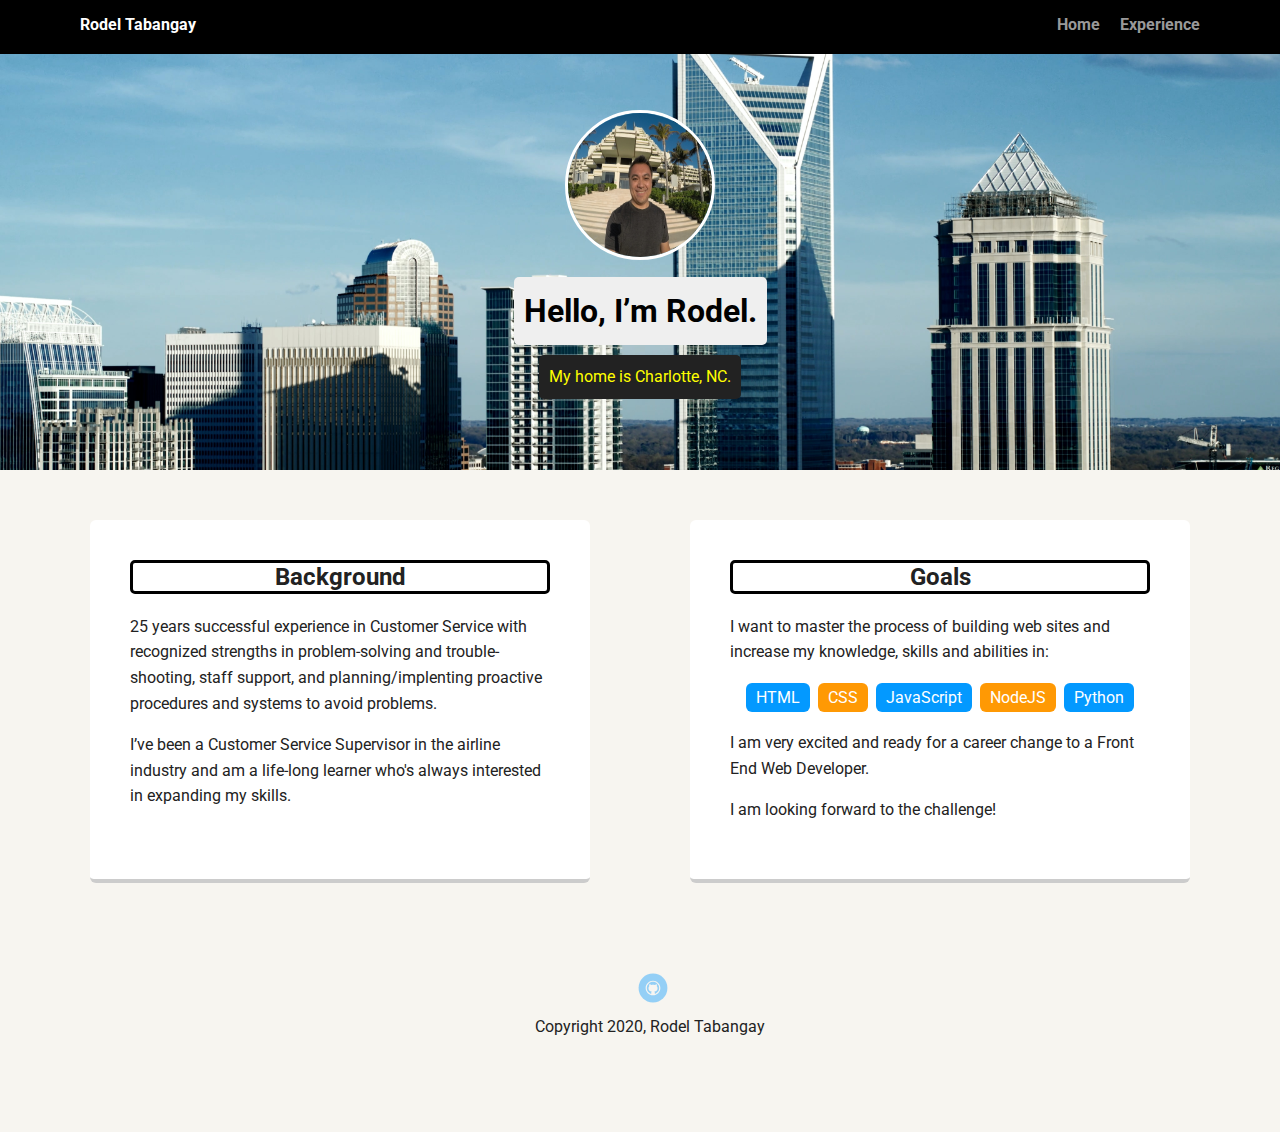
<file: portfolio_project1/index.html>
<!doctype html>
<html lang="en">
<head>
  <meta charset="utf-8">
  <title>Rodel Tabangay's Profile</title>
  <meta name="viewport" content="width=device-width, initial-scale=1.0">
  <link rel="stylesheet" href="styles.css">
  <!-- <link rel="stylesheet" href="styles2.css"> -->
  <link href="https://fonts.googleapis.com/css?family=Muli%7CRoboto:400,300,500,700,900" rel="stylesheet">
</head>
  <body>

    <div class="main-nav">
        <ul class="nav">
          <li class="name">Rodel Tabangay</li>
          <li><a href="index.html">Home</a></li>
          <li><a href="experience.html">Experience</a></li>
        </ul>
    </div>

    <header>
      <img src="images/me.jpeg" alt="image of Rodel Tabangay" class="profile-image">
      <h1 class="tag name">Hello, I’m Rodel.</h1>
      <p class="tag location">My home is Charlotte, NC.</p>
    </header>

    <main class="flex">
      <div class="card">
        <h2 class="card-title">Background</h2>
        <p>25 years successful experience in Customer Service with recognized strengths in problem-solving and trouble-shooting, staff support, and planning/implenting proactive procedures and systems to avoid problems.</p>
        <p>I’ve been a Customer Service Supervisor in the airline industry and am a life-long learner who's always interested in expanding my skills.</p>
      </div> 

      <div class="card">
        <h2 class="card-title">Goals</h2>
        <p>I want to master the process of building web sites and increase my knowledge, skills and abilities in:</p>
        <ul class="skills">
          <li>HTML</li>
          <li>CSS</li>
          <li>JavaScript</li>
          <li>NodeJS</li>
          <li>Python</li>
        </ul>
        <p>I am very excited and ready for a career change to a Front End Web Developer. </p>
        <p>I am looking forward to the challenge!</p>
      </div> 
    </main>
    <footer>
      <ul>
        <!-- <li><a href="#" class="social twitter">Twitter</a></li> -->
        <!-- <li><a href="#" class="social linkedin">LinkedIn</a></li> -->
        <li><a href="https://github.com/rodel-lab" target="_blank" class="social github">Github</a></li>
      </ul>
      <p class="copyright">Copyright 2020, Rodel Tabangay</p>
    </footer>
  </body>
  </html>
</file>
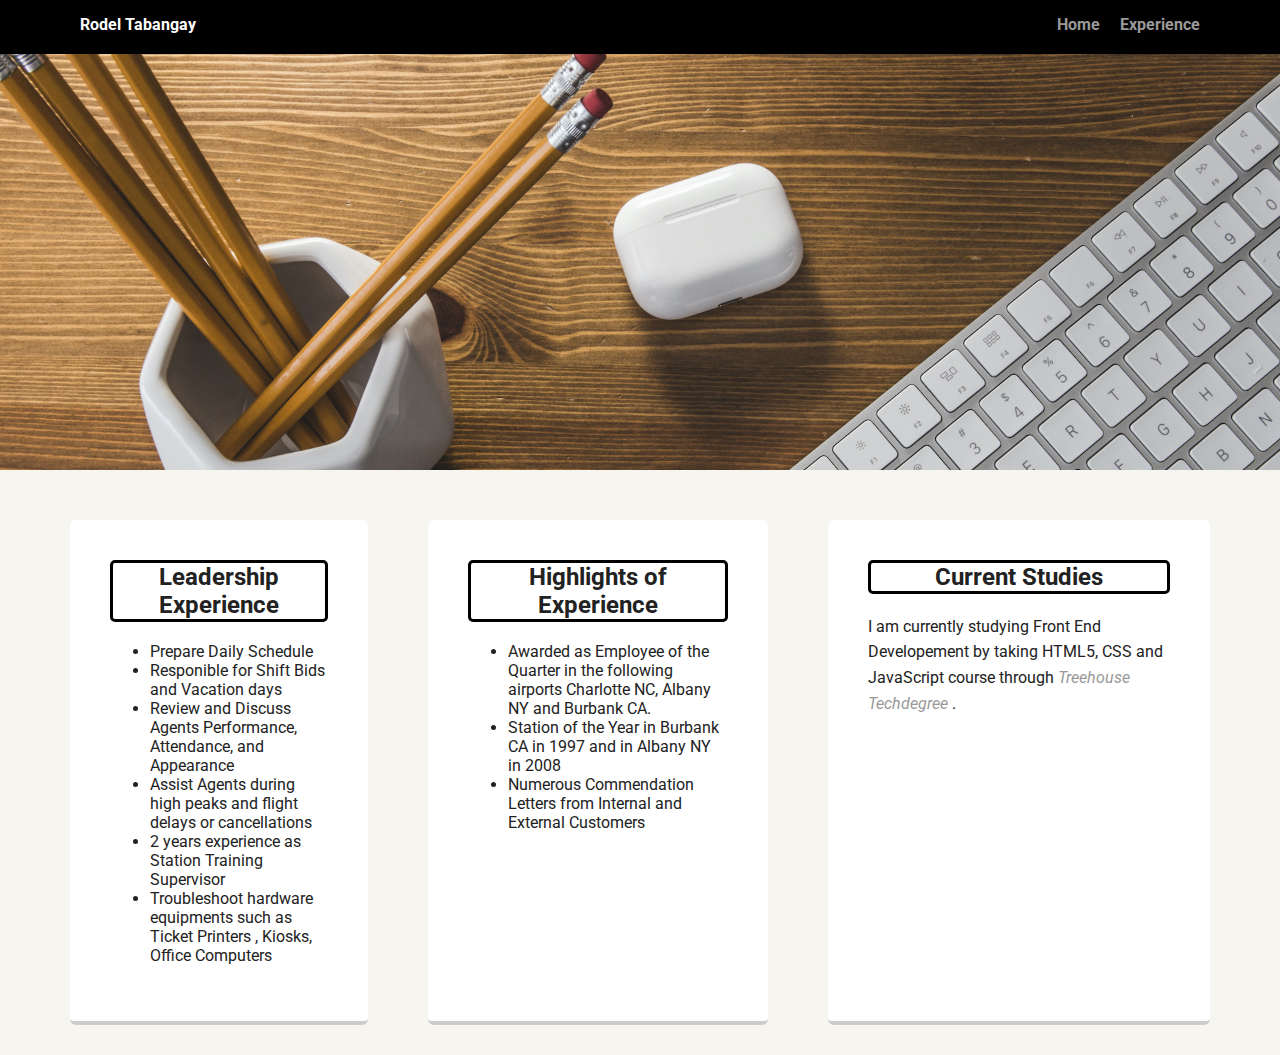
<file: portfolio_project1/experience.html>
<!DOCTYPE html>
<html lang="en">
<head>
    <meta charset="UTF-8">
    <meta name="viewport" content="width=device-width, initial-scale=1.0">  
    <title>Experience</title>
    <link rel="stylesheet" href="styles.css">
    <link href="https://fonts.googleapis.com/css?family=Muli%7CRoboto:400,300,500,700,900" rel="stylesheet">
</head>
  <body>
    <div class="main-nav">
        <ul class="nav">
          <li class="name">Rodel Tabangay</li>
          <li><a href="index.html">Home</a></li>
          <li><a href="experience.html">Experience</a></li>
        </ul>
    </div>
<header class="experience">  
</header>
    <main class="flex">
        <div class="card">
    <h2 class="card-title">Leadership Experience</h2>
    <ul>
        <li>Prepare Daily Schedule</li>
        <li>Responible for Shift Bids and Vacation days</li>
        <li>Review and Discuss Agents Performance, Attendance, and Appearance</li>
        <li>Assist Agents during high peaks and flight delays or cancellations</li>
        <li>2 years experience as Station Training Supervisor</li>
        <li>Troubleshoot hardware equipments such as Ticket Printers , Kiosks, Office Computers</li>
    </ul>
</div>
<div class="card">
    <h2 class="card-title">Highlights of Experience</h2>
    <ul>
        <li>Awarded as Employee of the Quarter in the following airports Charlotte NC, Albany NY and Burbank CA. </li>
        <li>Station of the Year in Burbank CA in 1997 and in Albany NY in 2008</li>
        <li>Numerous Commendation Letters from Internal and External Customers</li>
    </ul>
</div>
    <div class="card">
    <h2 class="card-title">Current Studies</h2>
    <p>I am currently studying Front End Developement by taking HTML5, CSS and JavaScript course through <a href="https://teamtreehouse.com/about"><em>Treehouse Techdegree</em></a> .</p>
</div>
    </main>

</body>
</html>
</file>
<file: portfolio_project1/styles.css>
/* Global Layout Set-up */
* { 
  box-sizing: border-box;
}
  
body {
  margin: 0;
  padding: 0;
  text-align: center;
  font-family: 'Roboto', sans-serif;
  color: #222;
  background: #f7f5f0;
}
/* Link Styles */

a {
  text-decoration: none;
  color: #999;
}
a:hover {
  color: #6633ff;
}

/* Section Styles */

.main-nav {
  width: 100%;
  background: black;
  min-height: 30px;
  padding: 10px;
  position: fixed;
  text-align: center;
}
.nav {
  display: flex;
  justify-content: space-around;
  font-weight: 700;
  list-style-type: none;
  margin: 0 auto;
  padding: 0;
}

.nav .name {
    display: block;
    margin-right: auto;
    color: white;
}
.nav li {
  padding: 5px 10px 10px 10px;
}
.nav a {
  transition: all .5s;
}
.nav a:hover {
  color: white
}

header {
  text-align: center;
  background: url('images/charlotte.jpg') no-repeat top center ;
  background-size: cover;
  overflow: hidden;
  padding-top: 60px;
}
header {
  line-height: 1.5;
}
header .profile-image {
  margin-top: 50px;
  width: 150px;
  height: 150px;
  border-radius: 50%;
  border: 3px solid white;
  transition: all .5s;
}
header .profile-image:hover {
  transform: scale(1.2) rotate(5deg);
}
.tag {
  background-color: #efefef;
  color: black;
  padding: 10px;
  border-radius: 5px;
  display: table;
  margin: 10px auto;
} 
.location {
  background-color: #222;
  color: yellow;
}

.card {
  margin: 30px;
  padding: 20px 40px 40px;
  max-width: 500px;
  text-align: left;
  background: #fff;
  border-bottom: 4px solid #ccc;
  border-radius: 6px;
  transition: all .5s;
  /* text-align: center; */
}

.card-title {
  text-align: center;
  border: solid black 3px;
  border-radius: 5px;
 }

.card:hover {
  border-color: #ff99ff;
}

ul.skills {
  padding: 0;
  text-align: center;
}

.skills li {
  border-radius: 6px;
  display: inline-block;
  background: #ff9904;
  color: white;
  padding: 5px 10px;
  margin: 2px;
}

.skills li:nth-child(odd) {
  background: #0399ff;
}

footer {
  width: 100%;
  min-height: 30px;
  padding: 20px 0 40px 20px;
}

footer .copyright {
  top: -8px;
  font-size: .75em;
}

footer ul {
  list-style-type: none;
  margin: 0;
  padding: 0;
}

footer ul li {
  display: inline-block;
}

a.social {
  display: inline-block;
  text-indent: -9999px;
  margin-left: 5px;
  width: 30px;
  height: 30px;
  background-size: 30px 30px;
  opacity: .4;
  transition: all .5s;
}
a.twitter {
  background-image: url(images/twitter.svg);
}
a.linkedin {
  background-image: url(images/linkedin.svg);
}
a.github {
  background-image: url(images/github.svg);
}
a.social:hover {
  opacity: 1;
}
.clearfix {
  clear: both;
}

/* Styles for larger screens */
@media screen and (min-width: 720px) {
  
  .flex {
      display: -ms-flexbox;      /* TWEENER - IE 10 */
      display: flex; 
      max-width: 1200px;
      -ms-flex-pack: distribute;
      justify-content: space-around;
      margin: 0 auto;
  }

  header {
    min-height: 470px;
  }

  .nav {
    max-width: 1200px;
    padding: 0 30px;
  }


  main {
    padding-top: 20px;
  }

  main p {
    line-height: 1.6em;
  }

  footer {
    font-size: 1.3em;
    max-width: 1200px;
    margin: 40px auto;
  }

}

/* Experience  */

.experience {
  text-align: center;
  background: url('images/workdesk.jpeg') no-repeat top center ;
  background-size: cover;
  overflow: hidden;
  padding-top: 60px;
}
.experience {
  line-height: 1.5;
}
</file>
